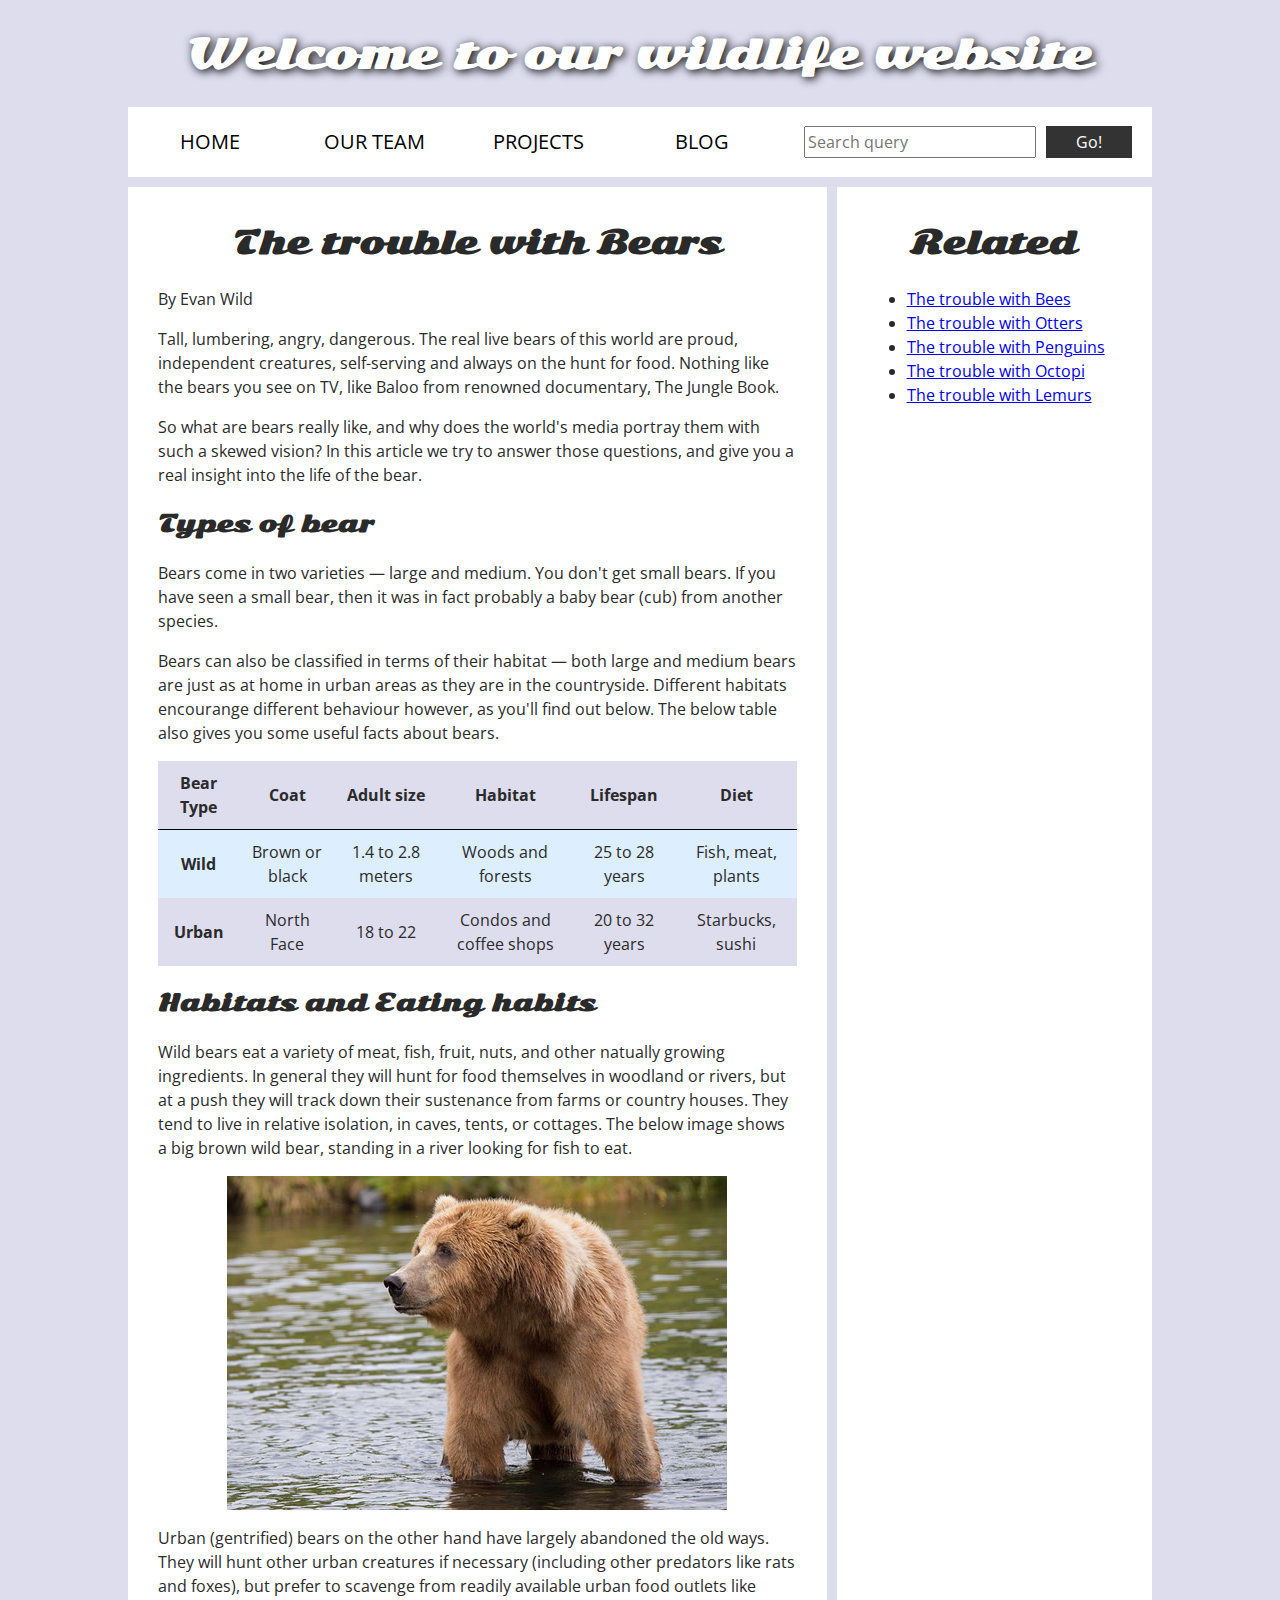
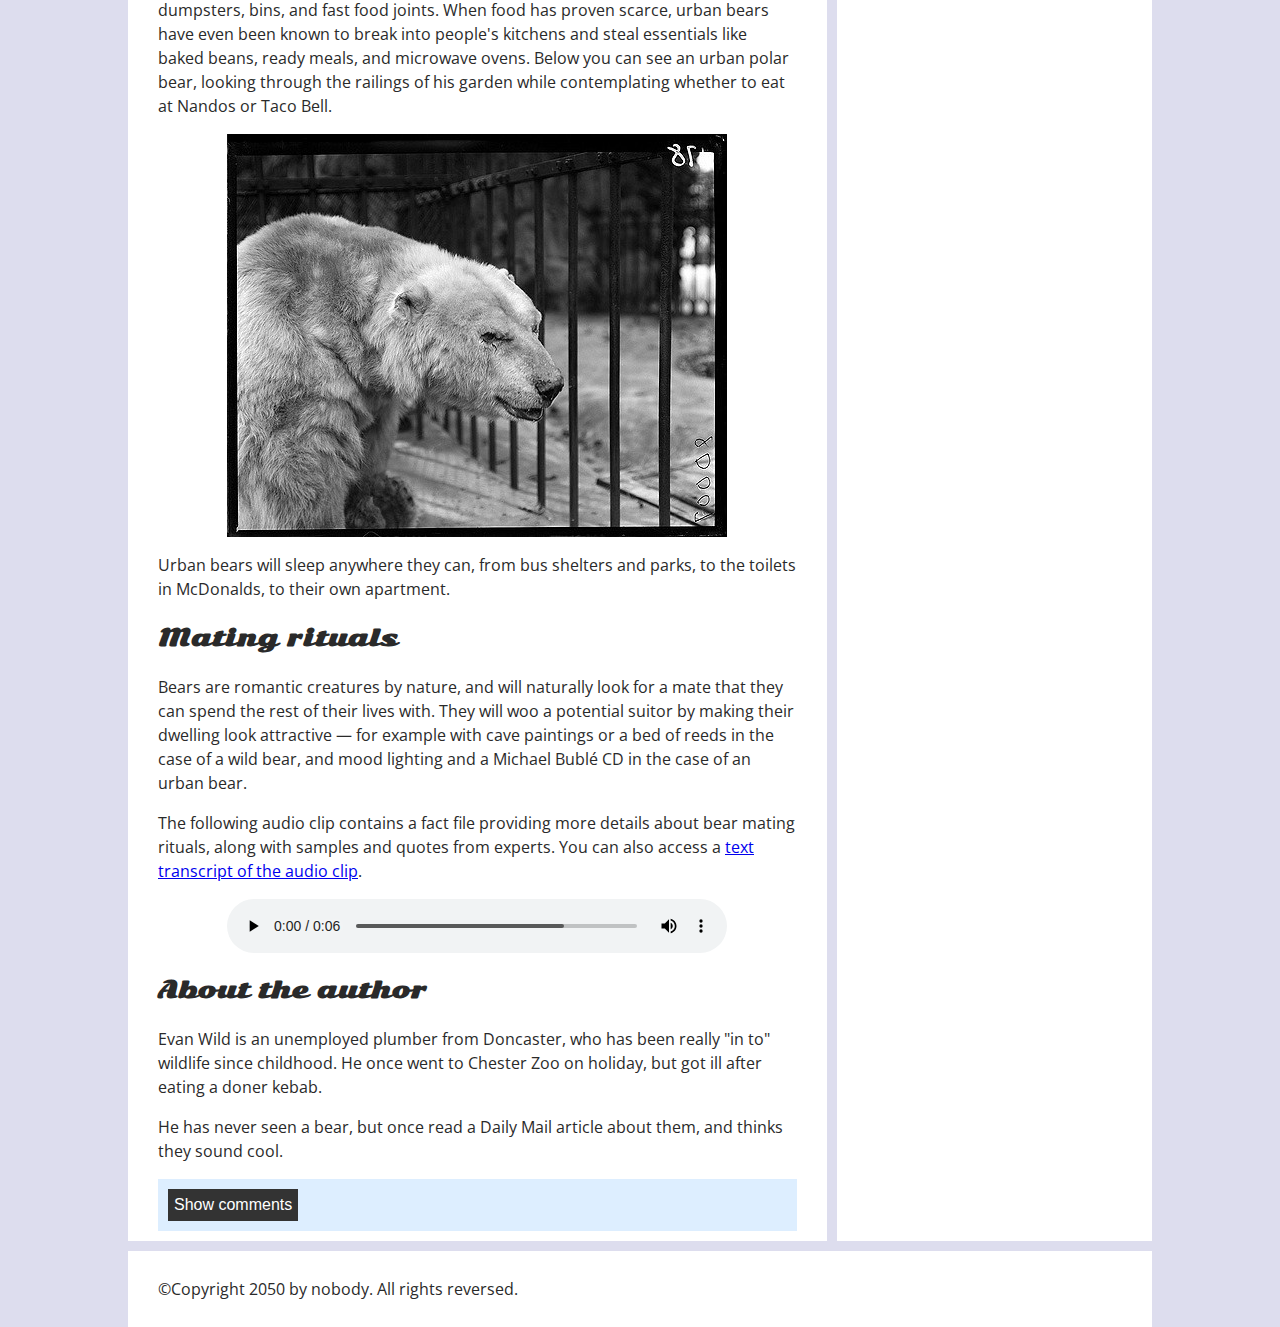
<file: Accessibility/index.html>
<!DOCTYPE html>
<html lang="en-US">
  <head>
    <meta charset="utf-8">

    <title>Accessibility assessment</title>
    <link href="https://fonts.googleapis.com/css?family=Open+Sans+Condensed:300|Sonsie+One" rel="stylesheet" type="text/css">
    <link rel="stylesheet" href="style.css">

    <!-- the below three lines are a fix to get HTML5 semantic elements working in old versions of Internet Explorer-->
    <!--[if lt IE 9]>
      <script src="https://cdnjs.cloudflare.com/ajax/libs/html5shiv/3.7.3/html5shiv.js"></script>
    <![endif]-->
  </head>

  <body>
    <header>
      <h1>Welcome to our wildlife website</h1>
    </header>

    <nav>
      <ul>
        <li><a href="#">Home</a></li>
        <li><a href="#">Our team</a></li>
        <li><a href="#">Projects</a></li>
        <li><a href="#">Blog</a></li>
      </ul>

      <form class="search">
        <input type="search" name="q" placeholder="Search query" aria-label="Search through site content">
        <input type="submit" value="Go!">
      </form>
    </nav>

    <main>
      <article>
        <h2>The trouble with Bears</h2>

        <p>By Evan Wild</p>

        <p>Tall, lumbering, angry, dangerous. The real live bears of this world are proud, independent creatures, self-serving and always on the hunt for food. Nothing like the bears you see on TV, like Baloo from renowned documentary, The Jungle Book.</p>

        <p>So what are bears really like, and why does the world's media portray them with such a skewed vision? In this article we try to answer those questions, and give you a real insight into the life of the bear.</p>

        <h3>Types of bear</h3>

        <p>Bears come in two varieties — large and medium. You don't get small bears. If you have seen a small bear, then it was in fact probably a baby bear (cub) from another species.</p>

        <p>Bears can also be classified in terms of their habitat — both large and medium bears are just as at home in urban areas as they are in the countryside. Different habitats encourange different behaviour however, as you'll find out below. The below table also gives you some useful facts about bears.</p>

        <table summary="Useful statistics about wild and urban bears">
          <thead>
            <tr>
              <th scope="col">Bear Type</th>
              <th scope="col">Coat</th>
              <th scope="col">Adult size</th>
              <th scope="col">Habitat</th>
              <th scope="col">Lifespan</th>
              <th scope="col">Diet</th>
            </tr>
          </thead>
          <tbody>
            <tr>
              <th scope="row">Wild</th>
              <td>Brown or black</td>
              <td>1.4 to 2.8 meters</td>
              <td>Woods and forests</td>
              <td>25 to 28 years</td>
              <td>Fish, meat, plants</td>
            </tr>
            <tr>
              <th scope="row">Urban</th>
              <td>North Face</td>
              <td>18 to 22</td>
              <td>Condos and coffee shops</td>
              <td>20 to 32 years</td>
              <td>Starbucks, sushi</td>
            </tr>
          </tbody>
        </table>

        <h3>Habitats and Eating habits</h3>

        <p>Wild bears eat a variety of meat, fish, fruit, nuts, and other natually growing ingredients. In general they will hunt for food themselves in woodland or rivers, but at a push they will track down their sustenance from farms or country houses. They tend to live in relative isolation, in caves, tents, or cottages. The below image shows <span id="wild-label">a big brown wild bear, standing in a river looking for fish to eat</span>.</p>

        <img src="media/wild-bear.jpg" aria-labelledby="wild-label">

        <p>Urban (gentrified) bears on the other hand have largely abandoned the old ways. They will hunt other urban creatures if necessary (including other predators like rats and foxes), but prefer to scavenge from readily available urban food outlets like dumpsters, bins, and fast food joints. When food has proven scarce, urban bears have even been known to break into people's kitchens and steal essentials like baked beans, ready meals, and microwave ovens. Below you can see <span id="urban-label">an urban polar bear, looking through the railings of his garden while contemplating whether to eat at Nandos or Taco Bell</span>.</p>

        <img src="media/urban-bear.jpg" aria-labelledby="urban-label">

        <p>Urban bears will sleep anywhere they can, from bus shelters and parks, to the toilets in McDonalds, to their own apartment.</p>

        <h3>Mating rituals</h3>

        <p>Bears are romantic creatures by nature, and will naturally look for a mate that they can spend the rest of their lives with. They will woo a potential suitor by making their dwelling look attractive — for example with cave paintings or a bed of reeds in the case of a wild bear, and mood lighting and a Michael Bublé CD in the case of an urban bear.</p>

        <p>The following audio clip contains a fact file providing more details about bear mating rituals, along with samples and quotes from experts. You can also access a <a href="transcript.html">text transcript of the audio clip</a>.</p>

        <audio controls>
          <source src="media/bear.mp3" type="audio/mp3">
          <source src="media/bear.ogg" type="audio/ogg">
          <p>It looks like your browser doesn't support HTML5 audio players. Here is a <a href="bear.mp3">direct link to the audio file</a> instead.</p>
        </audio>

        <aside>

          <h3>About the author</h3>

          <p>Evan Wild is an unemployed plumber from Doncaster, who has been really "in to" wildlife since childhood. He once went to Chester Zoo on holiday, but got ill after eating a doner kebab.

          <p>He has never seen a bear, but once read a Daily Mail article about them, and thinks they sound cool.</p>

        </aside>
        <section class="comments">
          <button class="show-hide">Show comments</button>

          <div class="comment-wrapper">

            <h2>Add comment</h2>

            <form class="comment-form">
              <div class="flex-pair">
                <label for="name">Your name:</label>
                <input type="text" name="name" id="name" placeholder="Enter your name">
              </div>
              <div class="flex-pair">
                <label for="comment">Your comment:</label>
                <input type="text" name="comment" id="comment" placeholder="Enter your comment">
              </div>
              <div>
                <input type="submit" value="Submit comment">
              </div>
            </form>

            <h2>Comments</h2>

            <ul class="comment-container">

              <li>

                <p>Bob Fossil</p>

                <p>Oh I am so glad you taught me all about the big brown angry guys in the woods. With their sniffing little noses and their bad attitudes, they can sure be a menace — I was thinking of putting them all in a truck and driving them outta here. I run a zoo, you know.</p>

              </li>

            </ul>

          </div>
        </section>
      </article>

      <div class="secondary">
        <h2>Related</h2>

        <ul>
          <li><a href="#">The trouble with Bees</a></li>
          <li><a href="#">The trouble with Otters</a></li>
          <li><a href="#">The trouble with Penguins</a></li>
          <li><a href="#">The trouble with Octopi</a></li>
          <li><a href="#">The trouble with Lemurs</a></li>
        </ul>
      </div>
    </main>

    <footer>
      <p>©Copyright 2050 by nobody. All rights reversed.</p>
    </footer>

    <script src="main.js"></script>

  </body>
</html>
</file>
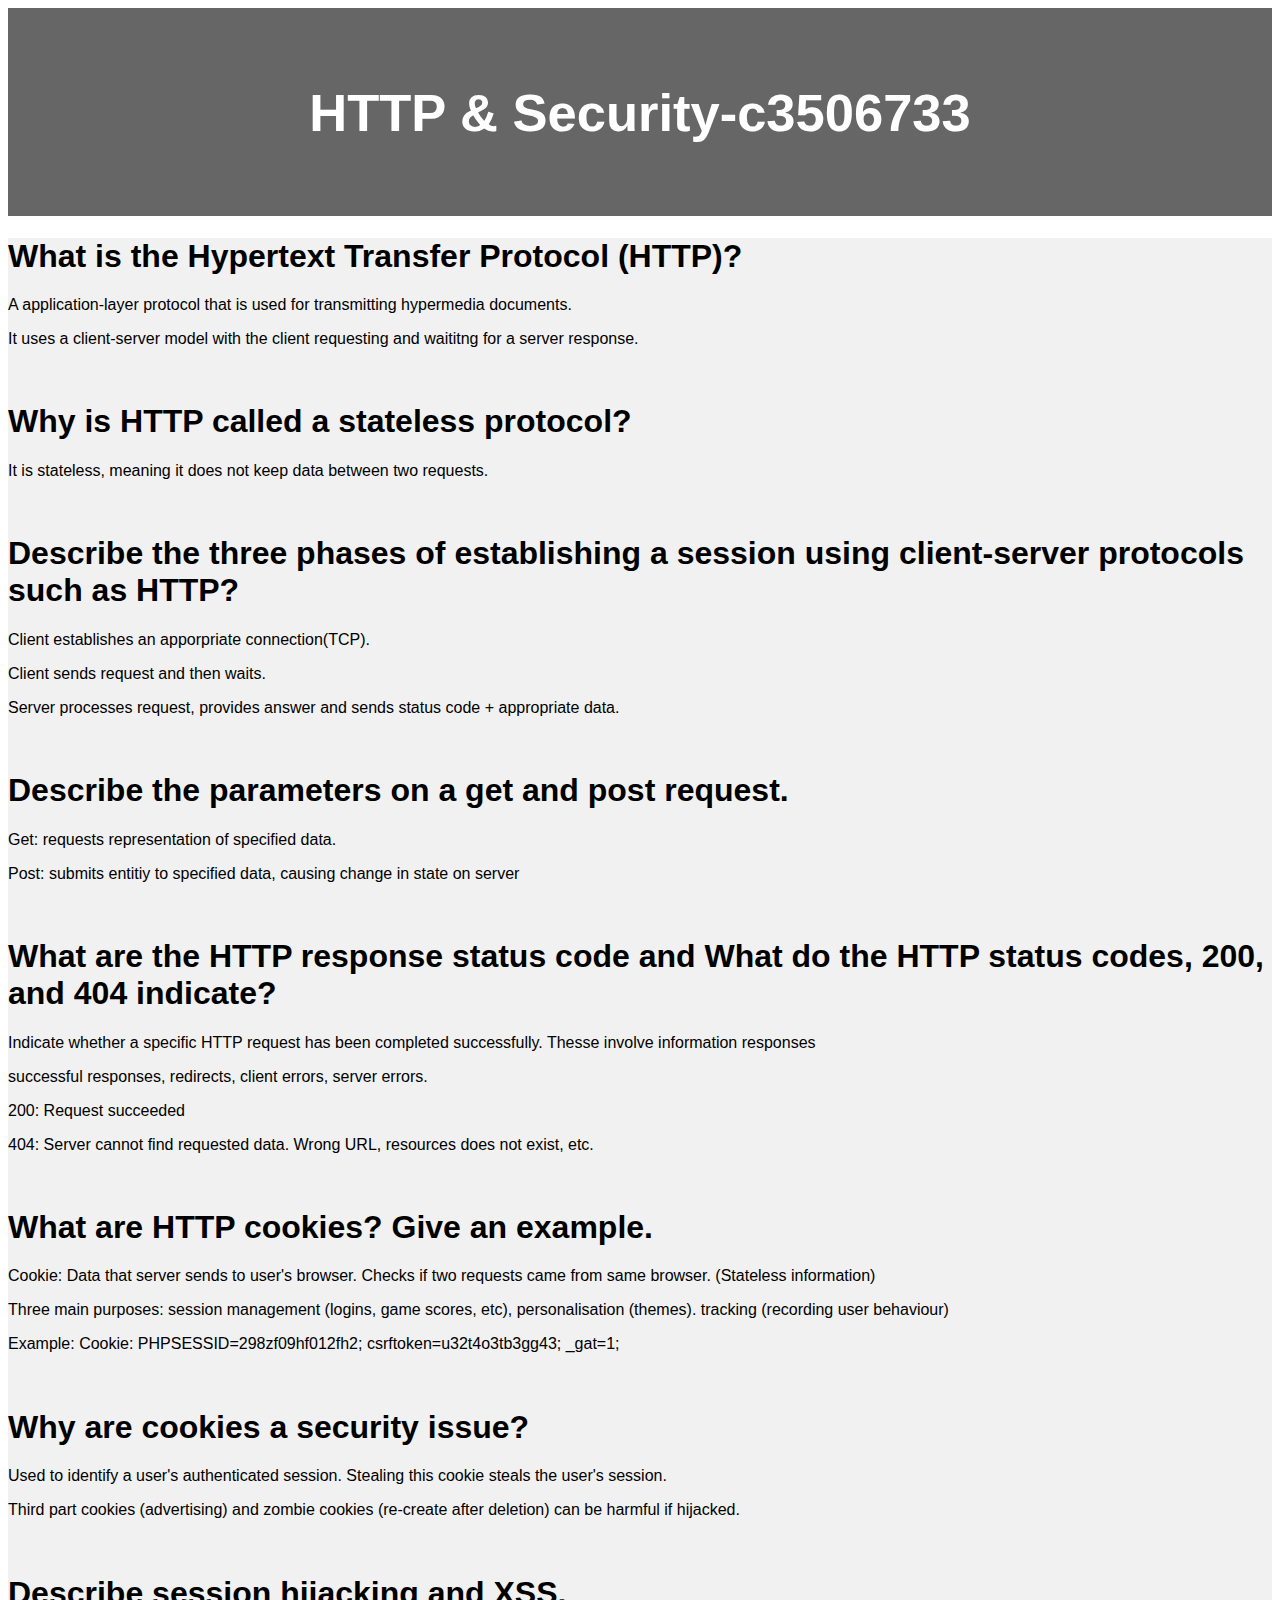
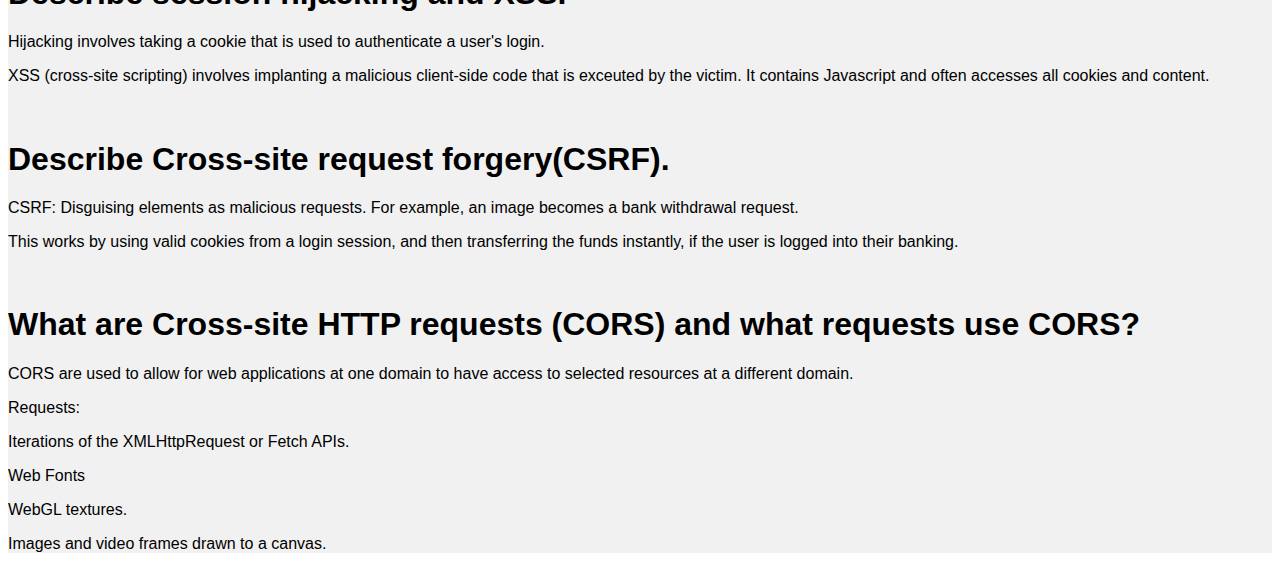
<file: HTTP And Security/index.html>
<!DOCTYPE html>
<html lang="en">

<head>
  <title>CSS Template</title>
  <meta charset="utf-8">
  <meta name="viewport" content="width=device-width, initial-scale=1">
  <style>
    * {
      box-sizing: border-box;
    }

    body {
      font-family: Arial, Helvetica, sans-serif;
    }


    header {
      background-color: #666;
      padding: 30px;
      text-align: center;
      font-size: 35px;
      color: white;
    }

    article {
      width: 100%;
      padding: auto;
      background-color: #f1f1f1;
      height: auto;
    
    }

    
    @media (max-width: 600px) {

      nav,
      article {
        width: 100%;
        height: auto;
      }
    }
  </style>
</head>

<body>

  <header>
    <h2>HTTP & Security-c3506733</h2>
  </header>

  <section>
    <article>
      <h1>What is the Hypertext Transfer Protocol (HTTP)?</h1>
      <p>A application-layer protocol that is used for transmitting hypermedia documents.</p>
      <p>It uses a client-server model with the client requesting and waititng for a server response.</p><br>
      <h1>Why is HTTP called a stateless protocol?</h1>
      <p>It is stateless, meaning it does not keep data between two requests.</p><br>
      <h1>Describe the three phases of establishing a session using client-server protocols such as HTTP?</h1>
      <p>Client establishes an apporpriate connection(TCP).</p>
      <p>Client sends request and then waits.</p>
      <p>Server processes request, provides answer and sends status code + appropriate data.</p><br>
      <h1>Describe the parameters on a get and post request.</h1>
      <p>Get: requests representation of specified data.</p>
      <p>Post: submits entitiy to specified data, causing change in state on server</p><br>
      <h1>What are the HTTP response status code and What do the HTTP status codes, 200, and 404 indicate?</h1>
      <p>Indicate whether a specific HTTP request has been completed successfully. Thesse involve information responses</p>
      <p>successful responses, redirects, client errors, server errors.</p>
      <p>200: Request succeeded</p>
      <p>404: Server cannot find requested data. Wrong URL, resources does not exist, etc.</p><br>
      <h1>What are HTTP cookies? Give an example.</h1>
      <p>Cookie: Data that server sends to user's browser. Checks if two requests came from same browser. (Stateless information)</p>
      <p>Three main purposes: session management (logins, game scores, etc), personalisation (themes). tracking (recording user behaviour)</p>
      <p>Example: Cookie: PHPSESSID=298zf09hf012fh2; csrftoken=u32t4o3tb3gg43; _gat=1;</p><br>
      <h1>Why are cookies a security issue?</h1>
      <p>Used to identify a user's authenticated session. Stealing this cookie steals the user's session.</p>
      <p>Third part cookies (advertising) and zombie cookies (re-create after deletion) can be harmful if hijacked.</p><br>
      <h1>Describe session hijacking and XSS.</h1>
      <p>Hijacking involves taking a cookie that is used to authenticate a user's login.</p>
      <p>XSS (cross-site scripting) involves implanting a malicious client-side code that is exceuted by the victim. It contains Javascript and often accesses all cookies and content.</p><br>
      <h1>Describe Cross-site request forgery(CSRF).</h1>
      <p>CSRF: Disguising elements as malicious requests. For example, an image becomes a bank withdrawal request.</p>
      <p>This works by using valid cookies from a login session, and then transferring the funds instantly, if the user is logged into their banking.</p><br>
      <h1>What are Cross-site HTTP requests (CORS) and what requests use CORS?</h1>
      <p>CORS are used to allow for web applications at one domain to have access to selected resources at a different domain.</p>
      <p>Requests:</p>
      <p>Iterations of the XMLHttpRequest or Fetch APIs.</p>
      <p>Web Fonts</p>
      <p>WebGL textures.</p>
      <p>Images and video frames drawn to a canvas.</p>
    </article>
  </section>


</body>

</html>
</file>
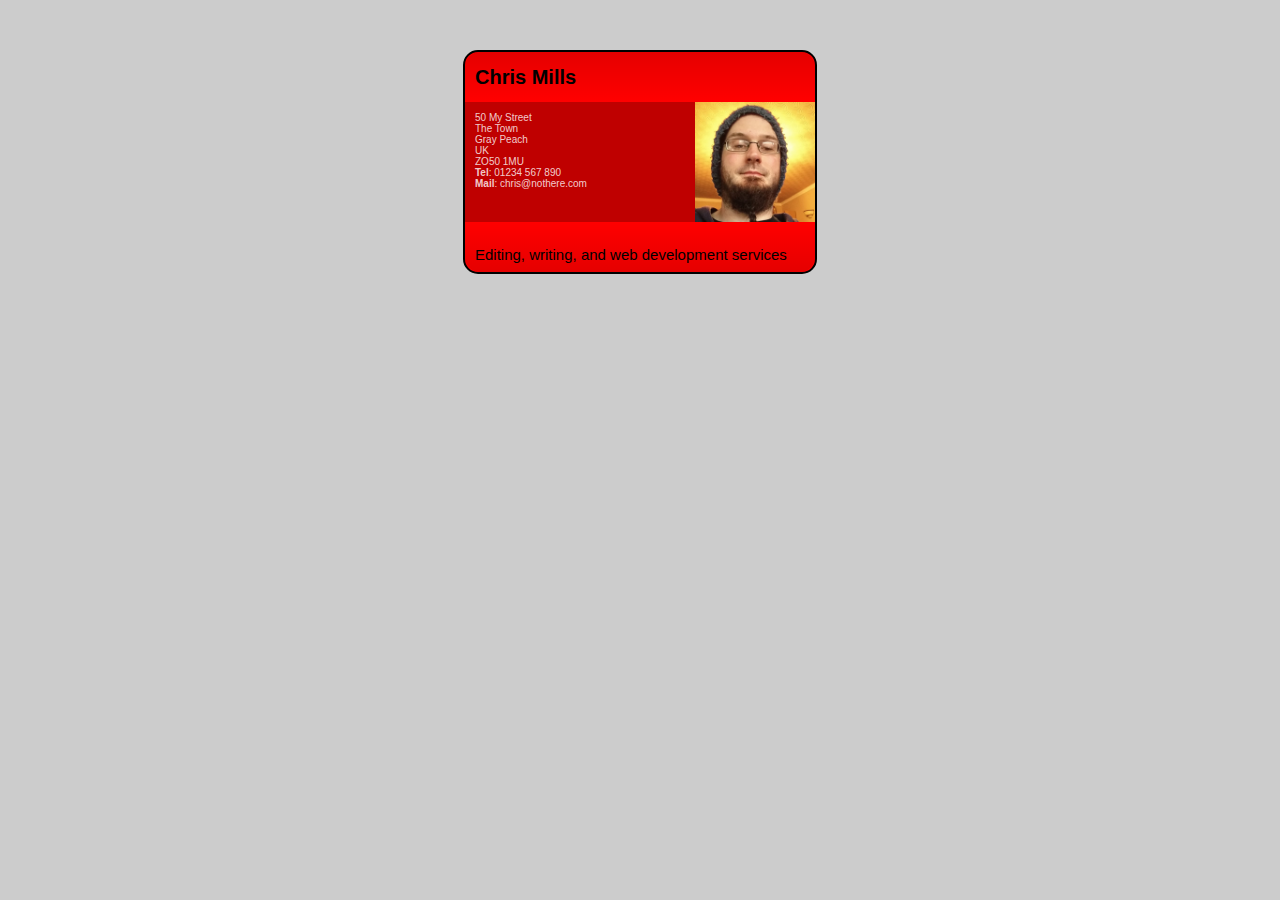
<file: CSS/Business Card/index.html>
<!DOCTYPE html>
<link rel="stylesheet" href="style.css">
<html>
  <head>
    <meta charset="utf-8">
    <title>Fundamental CSS comprehension</title>
    </head>
  <body>

  <section class="card">
    <header>
      <h2>Chris Mills</h2>
    </header>
    <article>
      <img src="chris.jpg" alt="A picture of Chris - a man with glasses, a beard, and a silly wooly hat">
      <p>50 My Street</br>
         The Town<br>
         Gray Peach<br>
         UK<br>
         ZO50 1MU<br>
        <strong>Tel</strong>: 01234 567 890<br>
        <strong>Mail</strong>: chris@nothere.com</p>
    </article>
    <footer>
      <p>Editing, writing, and web development services</p>
    </footer>
  </section>

  </body>
</html>
</file>
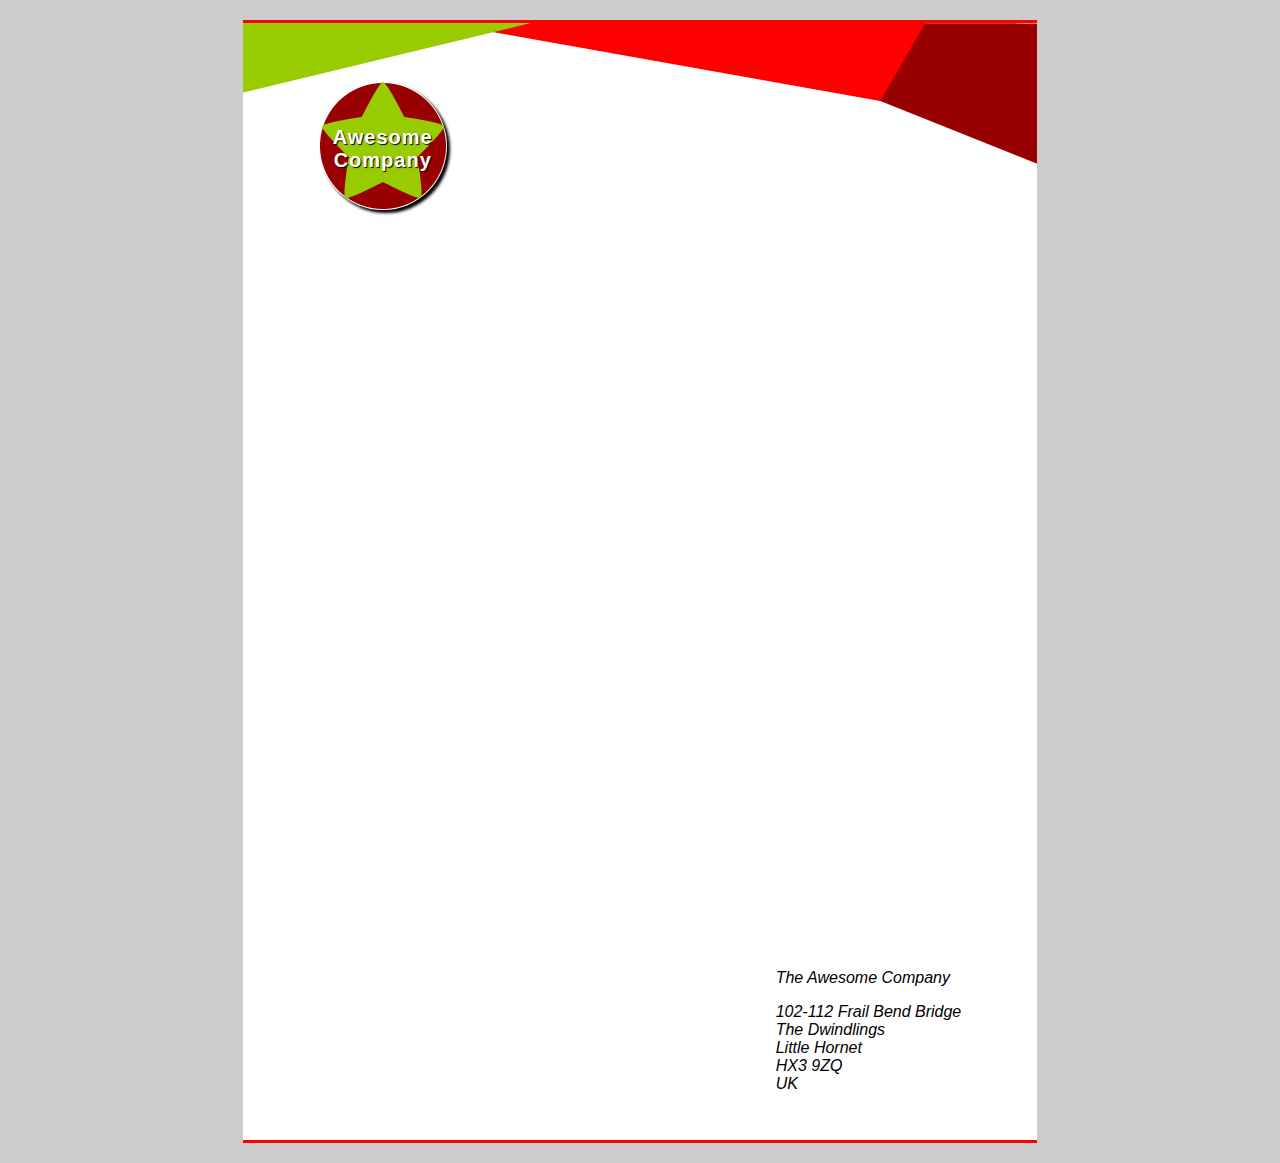
<file: CSS/Fancy Letterhead/index.html>
<!DOCTYPE html>
<html>
  <head>
    <link href="style.css" rel="stylesheet">
    <meta charset="utf-8">
    <title>Fancy letterheaded paper</title>
    
  </head>
  <body>

    <article>
      <h1>Awesome<br>Company</h1>

      <address>
        <p>The Awesome Company</p>
        <p>102-112 Frail Bend Bridge<br>
        The Dwindlings<br>
        Little Hornet<br>
        HX3 9ZQ<br>
        UK</p>
      </address>
    </article>
  </body>
</html>
</file>
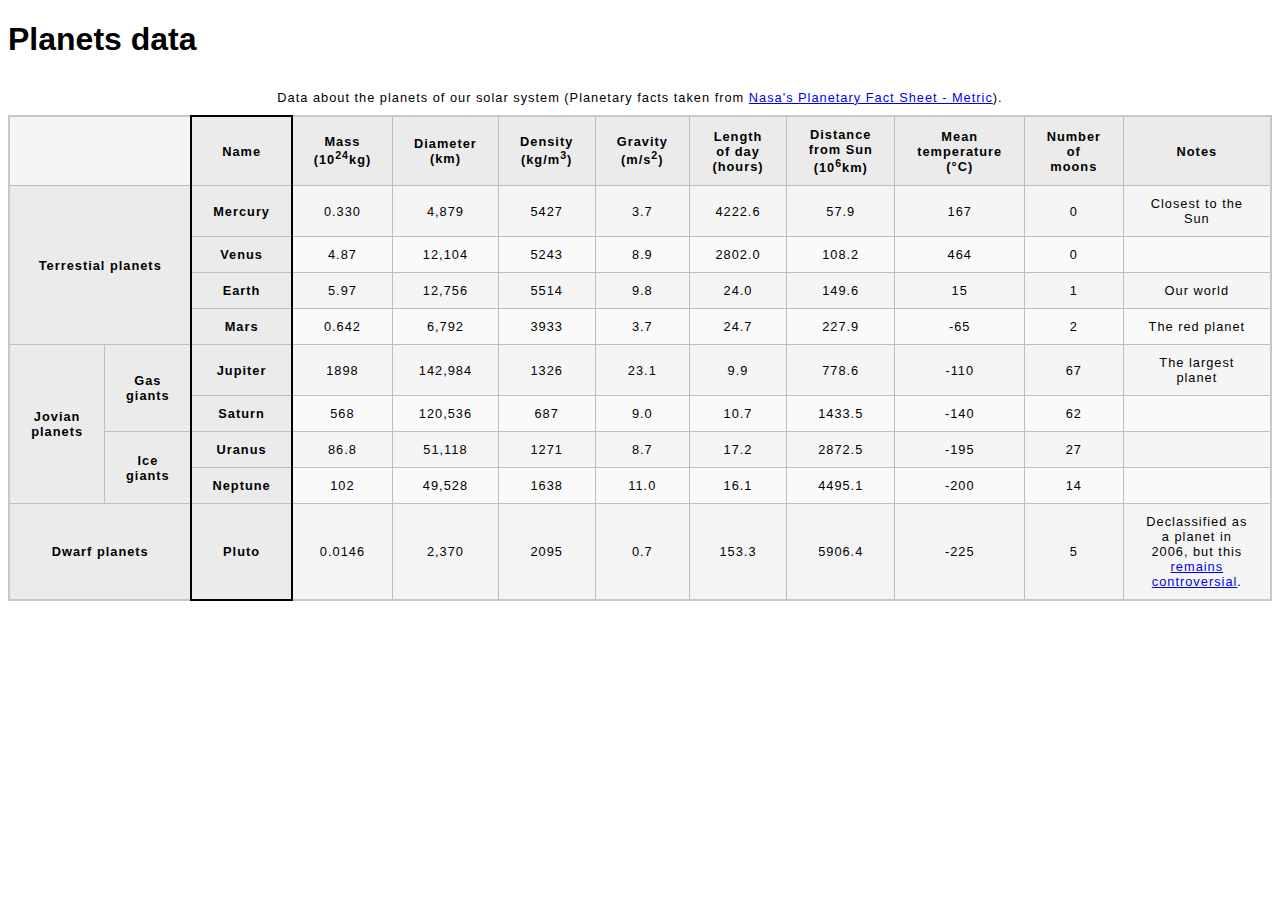
<file: HTML/HTML Tables/index.html>
<!DOCTYPE html>
<html>
  <head>
    <meta charset="utf-8">
    <title>Planets data</title>
    <link href="minimal-table.css" rel="stylesheet" type="text/css">
  </head>
  <body>
    <h1>Planets data</h1>

    <table>
      <caption>Data about the planets of our solar system (Planetary facts taken from <a href="http://nssdc.gsfc.nasa.gov/planetary/factsheet/">Nasa's Planetary Fact Sheet - Metric</a>).</caption>
      <colgroup>
        <col span="2">
        <col style="border: 2px solid black">
      </colgroup>
      <thead>
        <tr>
          <td colspan="2"></td>
          <th scope="col">Name</th>
          <th scope="col">Mass (10<sup>24</sup>kg)</th>
          <th scope="col">Diameter (km)</th>
          <th scope="col">Density (kg/m<sup>3</sup>)</th>
          <th scope="col">Gravity (m/s<sup>2</sup>)</th>
          <th scope="col">Length of day (hours)</th>
          <th scope="col">Distance from Sun (10<sup>6</sup>km)</th>
          <th scope="col">Mean temperature (°C)</th>
          <th scope="col">Number of moons</th>
          <th scope="col">Notes</th>
        </tr>
      </thead>
      <tbody>
        <tr>
          <th rowspan="4" colspan="2" scope="rowgroup">Terrestial planets</th>
          <th scope="row">Mercury</th>
          <td>0.330</td>
          <td>4,879</td>
          <td>5427</td>
          <td>3.7</td>
          <td>4222.6</td>
          <td>57.9</td>
          <td>167</td>
          <td>0</td>
          <td>Closest to the Sun</td>
        </tr>
        <tr>
          <th scope="row">Venus</th>
          <td>4.87</td>
          <td>12,104</td>
          <td>5243</td>
          <td>8.9</td>
          <td>2802.0</td>
          <td>108.2</td>
          <td>464</td>
          <td>0</td>
          <td></td>
        </tr>
        <tr>
          <th scope="row">Earth</th>
          <td>5.97</td>
          <td>12,756</td>
          <td>5514</td>
          <td>9.8</td>
          <td>24.0</td>
          <td>149.6</td>
          <td>15</td>
          <td>1</td>
          <td>Our world</td>
        </tr>
        <tr>
          <th scope="row">Mars</th>
          <td>0.642</td>
          <td>6,792</td>
          <td>3933</td>
          <td>3.7</td>
          <td>24.7</td>
          <td>227.9</td>
          <td>-65</td>
          <td>2</td>
          <td>The red planet</td>
        </tr>
        <tr>
          <th rowspan="4" scope="rowgroup">Jovian planets</th>
          <th rowspan="2" scope="rowgroup">Gas giants</th>
          <th scope="row">Jupiter</th>
          <td>1898</td>
          <td>142,984</td>
          <td>1326</td>
          <td>23.1</td>
          <td>9.9</td>
          <td>778.6</td>
          <td>-110</td>
          <td>67</td>
          <td>The largest planet</td>
        </tr>
        <tr>
          <th scope="row">Saturn</th>
          <td>568</td>
          <td>120,536</td>
          <td>687</td>
          <td>9.0</td>
          <td>10.7</td>
          <td>1433.5</td>
          <td>-140</td>
          <td>62</td>
          <td></td>
        </tr>
        <tr>
          <th rowspan="2" scope="rowgroup">Ice giants</th>
          <th scope="row">Uranus</th>
          <td>86.8</td>
          <td>51,118</td>
          <td>1271</td>
          <td>8.7</td>
          <td>17.2</td>
          <td>2872.5</td>
          <td>-195</td>
          <td>27</td>
          <td></td>
        </tr>
        <tr>
          <th scope="row">Neptune</th>
          <td>102</td>
          <td>49,528</td>
          <td>1638</td>
          <td>11.0</td>
          <td>16.1</td>
          <td>4495.1</td>
          <td>-200</td>
          <td>14</td>
          <td></td>
        </tr>
        <tr>
          <th colspan="2" scope="rowgroup">Dwarf planets</th>
          <th scope="row">Pluto</th>
          <td>0.0146</td>
          <td>2,370</td>
          <td>2095</td>
          <td>0.7</td>
          <td>153.3</td>
          <td>5906.4</td>
          <td>-225</td>
          <td>5</td>
          <td>Declassified as a planet in 2006, but this <a href="http://www.usatoday.com/story/tech/2014/10/02/pluto-planet-solar-system/16578959/">remains controversial</a>.</td>
        </tr>
  	</tbody>
  </body>
</html>
</file>
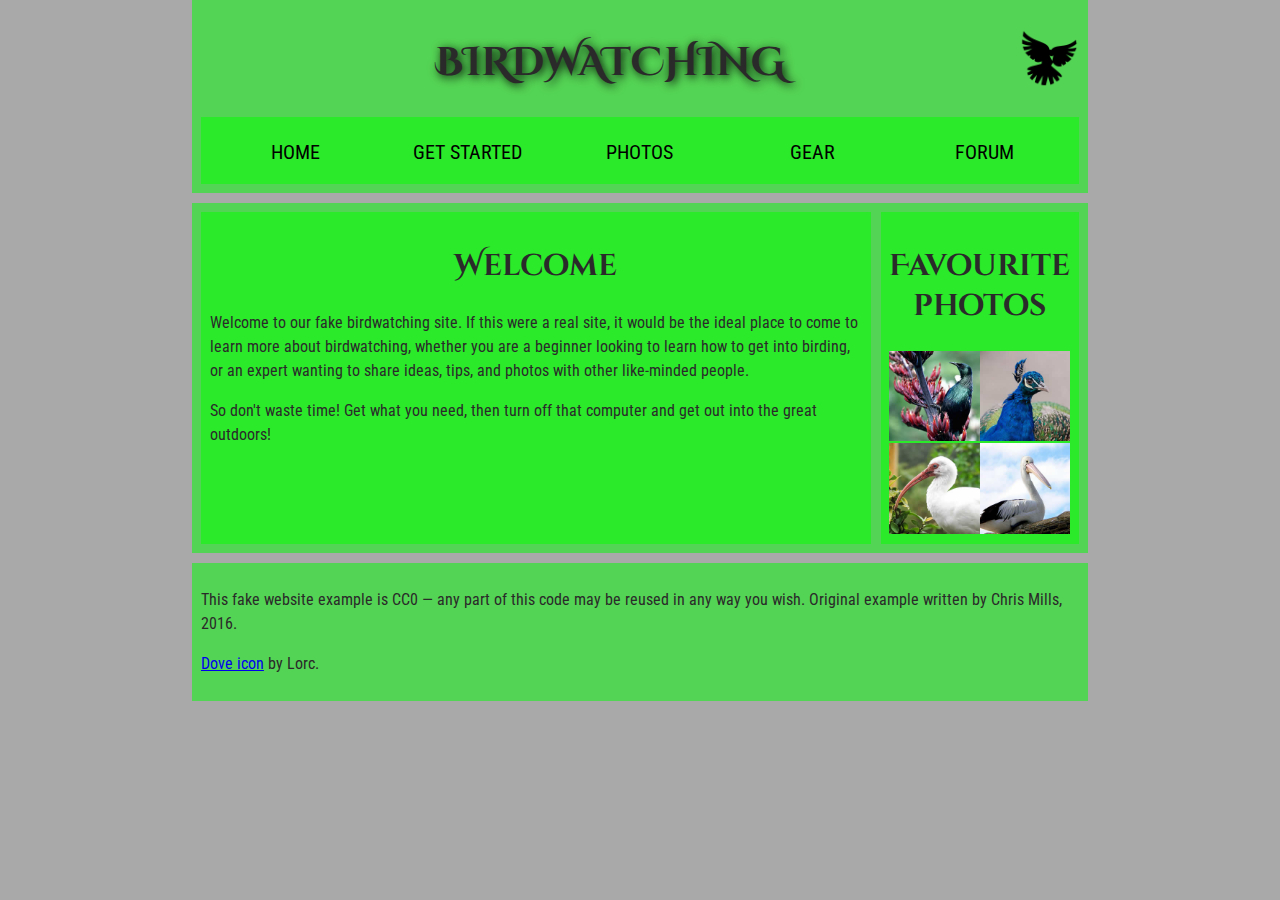
<file: HTML/Structuring a Page of Content/index.html>
<!DOCTYPE html>
<link href="style.css" rel="stylesheet">
<html>
  <head>
    <meta charset="utf-8">
    <title>Birdwatching</title>
    <link href="https://fonts.googleapis.com/css?family=Roboto+Condensed:300|Cinzel+Decorative:700" rel="stylesheet">

    <!--[if lt IE 9]>
      <script src="//html5shiv.googlecode.com/svn/trunk/html5.js"></script>
    <![endif]-->
  </head>

  <body>
    <header>
      <h1>Birdwatching</h1>
      <img src="dove.png" alt="a simple dove logo">


    <nav>
      <ul>
        <li><span>Home</span></li>
        <li><a href="#">Get started</a></li>
        <li><a href="#">Photos</a></li>
        <li><a href="#">Gear</a></li>
        <li><a href="#">Forum</a></li>
      </ul>
    </nav>

    </header>
    <main>
      <article>
      <h2>Welcome</h2>

      <p>Welcome to our fake birdwatching site. If this were a real site, it would be the ideal place to come to learn more about birdwatching, whether you are a beginner looking to learn how to get into birding, or an expert wanting to share ideas, tips, and photos with other like-minded people.</p>

      <p>So don't waste time! Get what you need, then turn off that computer and get out into the great outdoors!</p>

      </article>

      <aside>
      <h2>Favourite photos</h2>

      <a href="favorite-1.jpg"><img src="favorite-1_th.jpg" alt="Small black bird, black claws, long black slender beak, links to larger version of the image"></a>
      <a href="favorite-2.jpg"><img src="favorite-2_th.jpg" alt="Top half of a pretty bird with bright blue plumage on neck, light colored beak, blue headdress, links to larger version of the image"></a>
      <a href="favorite-3.jpg"><img src="favorite-3_th.jpg" alt="Top half of a large bird with white plumage, very long curved narrow light colored break, links to larger version of the image"></a>
      <a href="favorite-4.jpg"><img src="favorite-4_th.jpg" alt="Large bird, mostly white plumage with black plumage on back and rear, long straight white beak, links to larger version of the image"></a>

      </aside>
      </main>
      <footer>
      <p>This fake website example is CC0 — any part of this code may be reused in any way you wish. Original example written by Chris Mills, 2016.</p>

      <p><a href="http://game-icons.net/lorc/originals/dove.html">Dove icon</a> by Lorc.</p>
    </footer>
  </body>
</html>
</file>
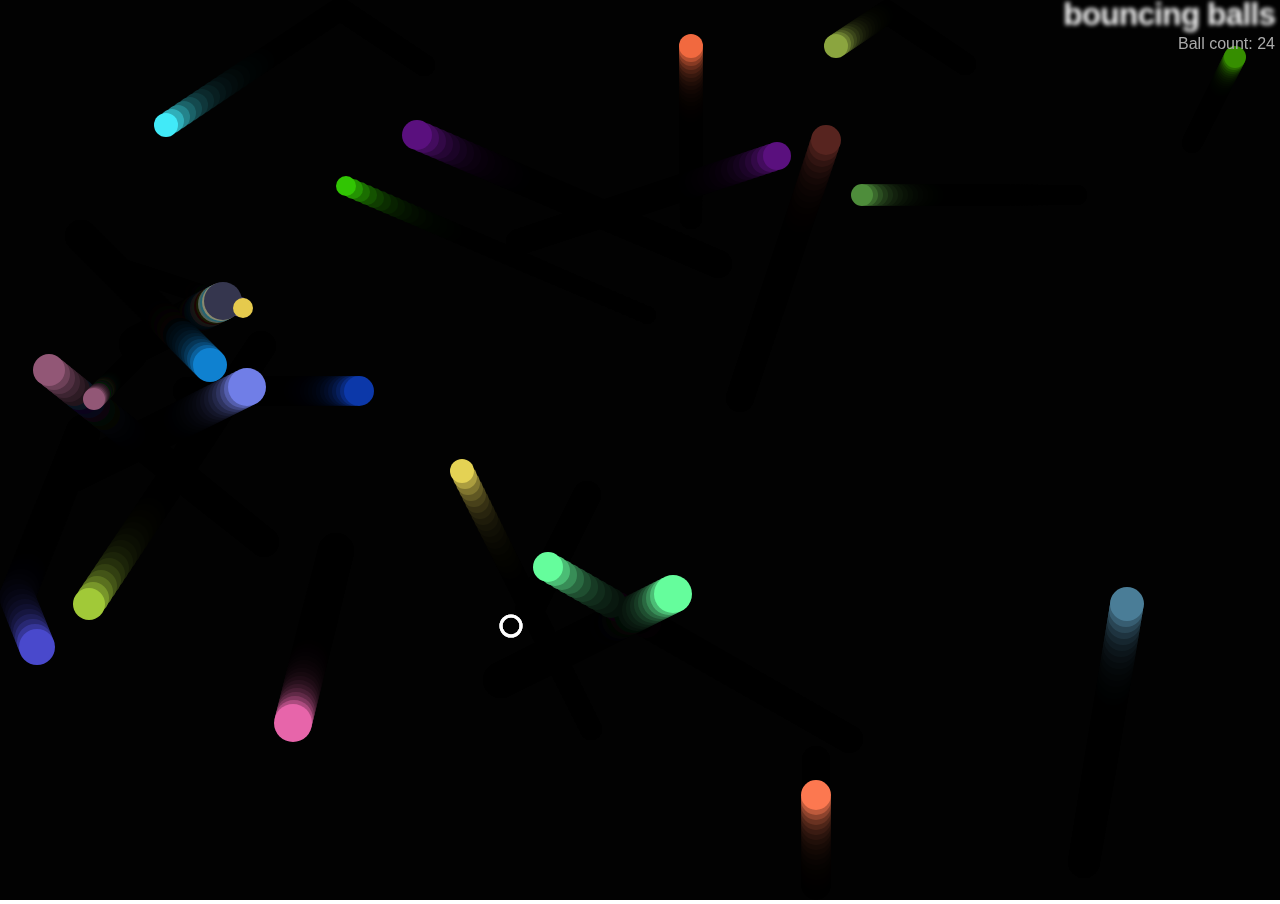
<file: Javascript/Bouncing Balls/index.html>
<!DOCTYPE html>
<html>

<head>
    <meta charset="utf-8">
    <title>Bouncing balls</title>
    <link rel="stylesheet" href="style.css" type="text/css">
</head>

<body>
    <h1>bouncing balls</h1>
    <p>Ball count: </p>
    <canvas></canvas>

    <script src="main.js"></script>
</body>

</html>
</file>
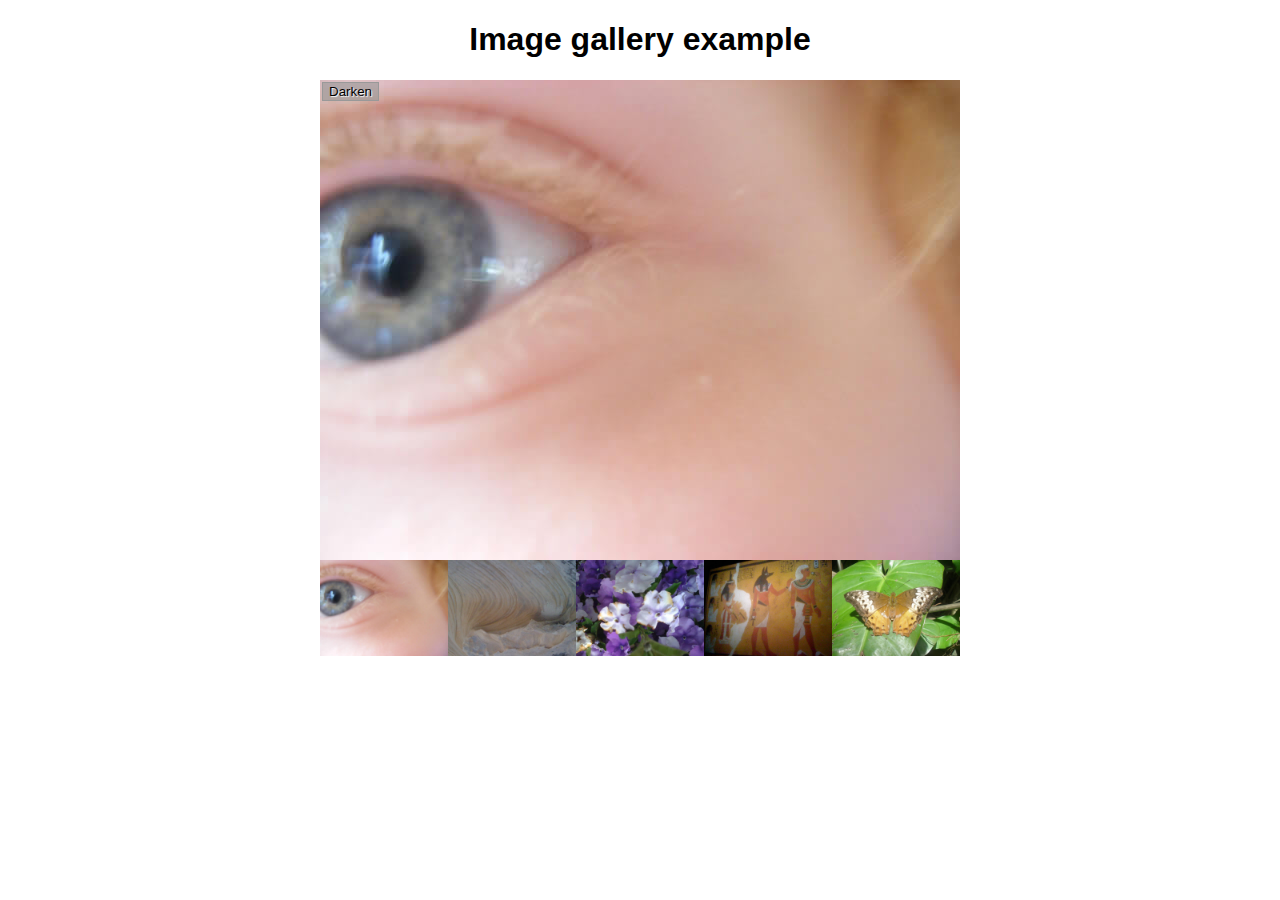
<file: Javascript/Image Gallery/index.html>
<!DOCTYPE html>
<html>

<head>
    <meta charset="utf-8">

    <title>Image gallery</title>

    <link rel="stylesheet" href="style.css">

</head>

<body>
    <h1>Image gallery example</h1>

    <div class="full-img">
        <img class="displayed-img" src="images/pic1.jpg">
        <div class="overlay"></div>
        <button class="dark">Darken</button>
    </div>

    <div class="thumb-bar">


    </div>
    <script src="main.js"></script>
</body>

</html>
</file>
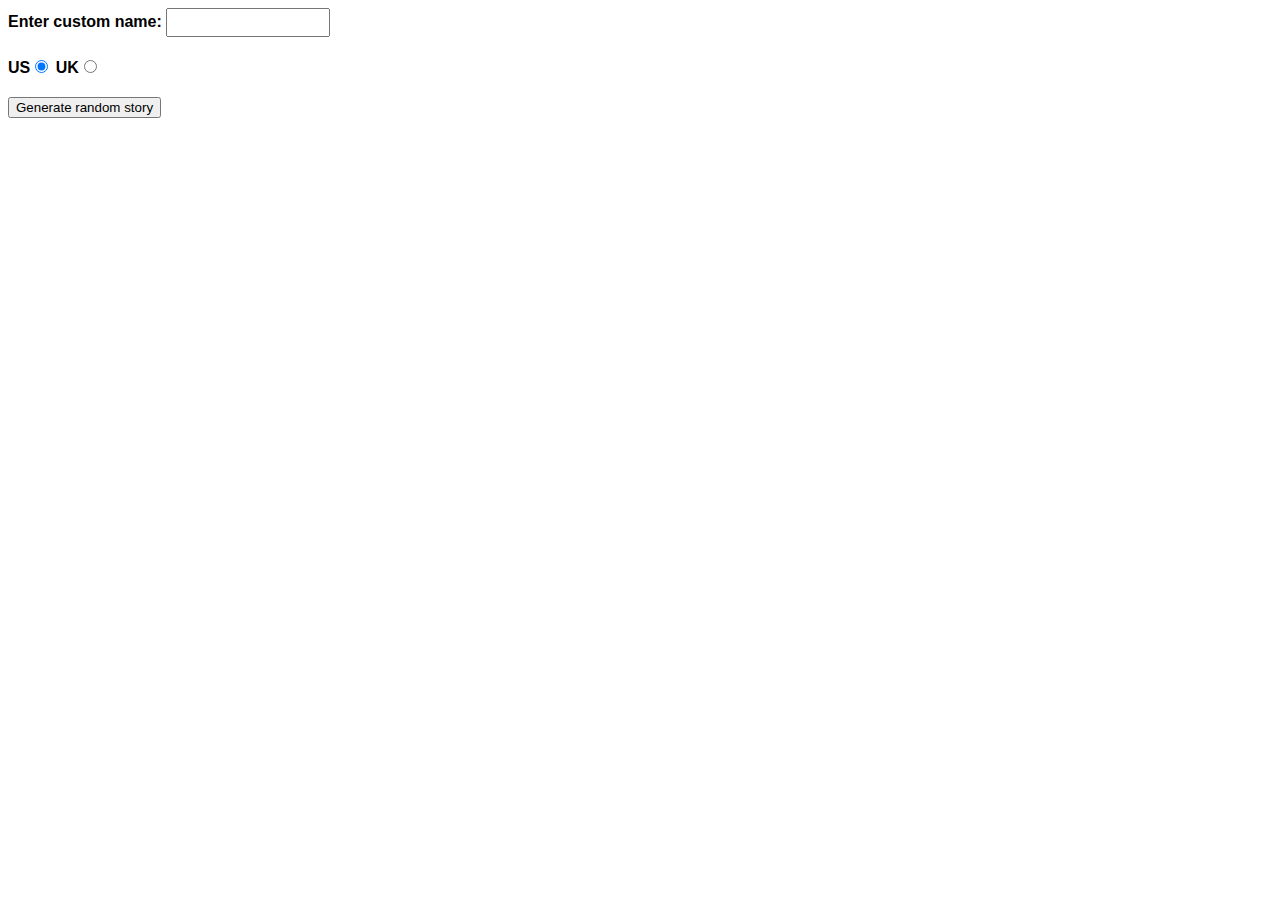
<file: Javascript/Silly Story Generator/index.html>
<!DOCTYPE html>
<html>
  <head>
    <meta charset="utf-8">
    <meta http-equiv="X-UA-Compatible" content="IE=edge,chrome=1">
    <meta name="viewport" content="width=device-width">

    <title>Silly story generator</title>

    <style>

    body {
      font-family: helvetica, sans-serif;
      width: 350px;
    }

    label {
      font-weight: bold;  
    }

    div {
      padding-bottom: 20px;
    }

    input[type="text"] {
      padding: 5px;
      width: 150px;
    }

    p {
      background: #FFC125;
      color: #5E2612;
      padding: 10px;
      visibility: hidden;
    }

    </style>
  </head>

  <body>
    <div>
      <label for="customname">Enter custom name:</label>
      <input id="customname" type="text" placeholder="">
    </div>
    <div>
      <label for="us">US</label><input id="us" type="radio" name="ukus" value="us" checked>
      <label for="uk">UK</label><input id="uk" type="radio" name="ukus" value="uk">
    </div>
    <div>
      <button class="randomize">Generate random story</button>
    </div>
    <!-- Thanks a lot to Willy Aguirre for his help with the code for this assessment -->
    <p class="story"></p>
    <script src="main.js"></script>
  </body>
</html>
</file>
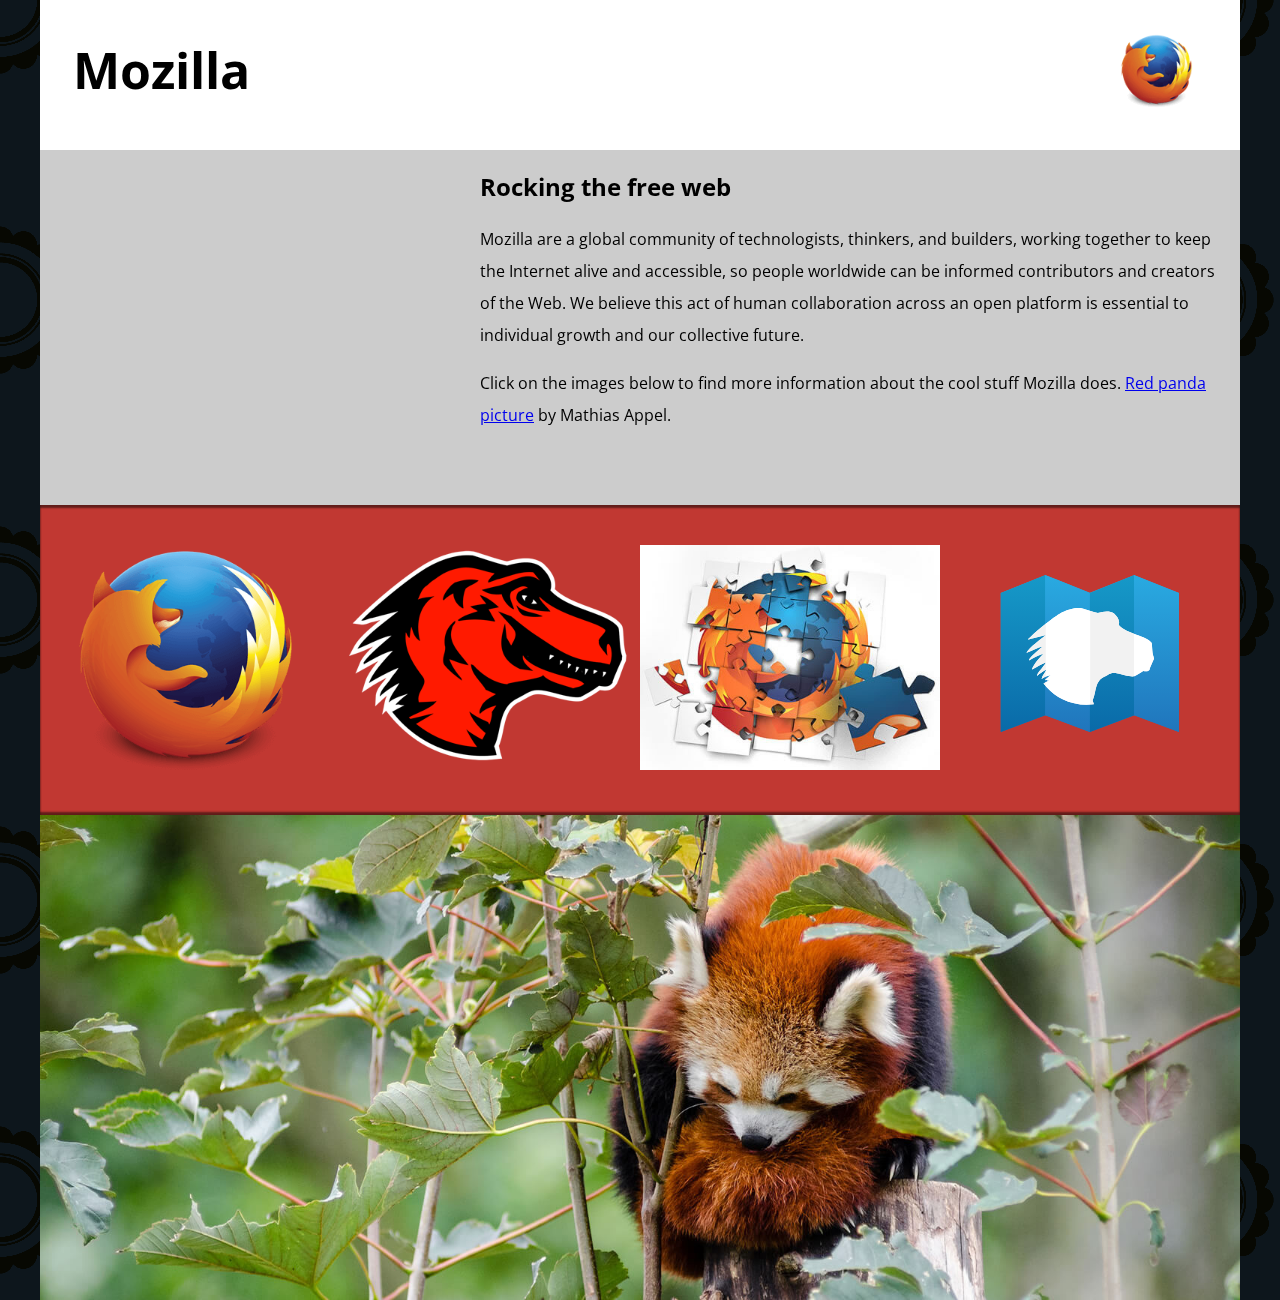
<file: HTML/Mozilla Splash Page/index/index.html>
<!DOCTYPE html>
<link href="style.css" rel="stylesheet"> 
<html>
  <head>
    <meta charset="utf-8">
    <meta name="viewport" content="width=device-width">
    <title>Mozilla splash page</title>
    <link href='https://fonts.googleapis.com/css?family=Open+Sans:400,700' rel='stylesheet' type='text/css'>
    </head>
  <body>
    <header>
      <img src="firefox-logo120.png" alt="index">
      <h1>Mozilla</h1>
      <!-- insert <img> element, link to the small
          version of the Firefox logo -->

    </header>

    <main>
      <article>
       <iframe width="400" height="315" src="https://www.youtube.com/embed/ojcNcvb1olg" frameborder="0" allow="accelerometer; autoplay; encrypted-media; gyroscope; picture-in-picture" allowfullscreen></iframe>

        <h2>Rocking the free web</h2>

        <p>Mozilla are a global community of technologists, thinkers, and builders, working together to keep the Internet alive and accessible, so people worldwide can be informed contributors and creators of the Web. We believe this act of human collaboration across an open platform is essential to individual growth and our collective future.</p>

        <p>Click on the images below to find more information about the cool stuff Mozilla does. <a href="https://www.flickr.com/photos/mathiasappel/21675551065/">Red panda picture</a> by Mathias Appel.</p>
      </article>

      <div class="further-info">
        <!-- insert images with srcsets and sizes -->
        <a href="https://www.mozilla.org/en-US/firefox/new/">
          <img src="firefox-logo400.png" alt="Dowload firefox"
          srcset="firefox-logo120.png 120w, firefox-logo400.png 400w"
          sizes="(max-width: 480px) 120px, 400px">
         </a>
        <a href="https://www.mozilla.org/">
          <img src="mozilla-dinosaur400.png" alt="Mozilla Homepage"
          srcset="mozilla-dinosaur120.png 120w, mozilla-dinosaur400.png 400w"
          sizes="(max-width: 480px) 120px, 400px">
        </a>
        <a href="https://addons.mozilla.org/">
          <img src="firefox-addons400.jpg" alt="Addons"
          srcset="firefox-addons120.jpg 120w,
          firefox-addons400.jpg 400w"
          sizes="(max-width: 480px) 120px, 400px">
        </a>
        <a href="https://developer.mozilla.org/en-US/">
          <img src="mdn.svg" alt="Developer Site"
          srcset="mdn.svg 400w">
        </a>
        <div class="clearfix"></div>
      </div>

      <div class="red-panda">
        <picture>
          <source media="(max-width: 600px)" srcset="red-panda-portrait-small.jpg">
            <img src="red-panda-landscape.jpg" alt="a red panda">
        </picture>
        <!-- insert picture element -->
      </div>

    </main>
  </body>
</html>
</file>
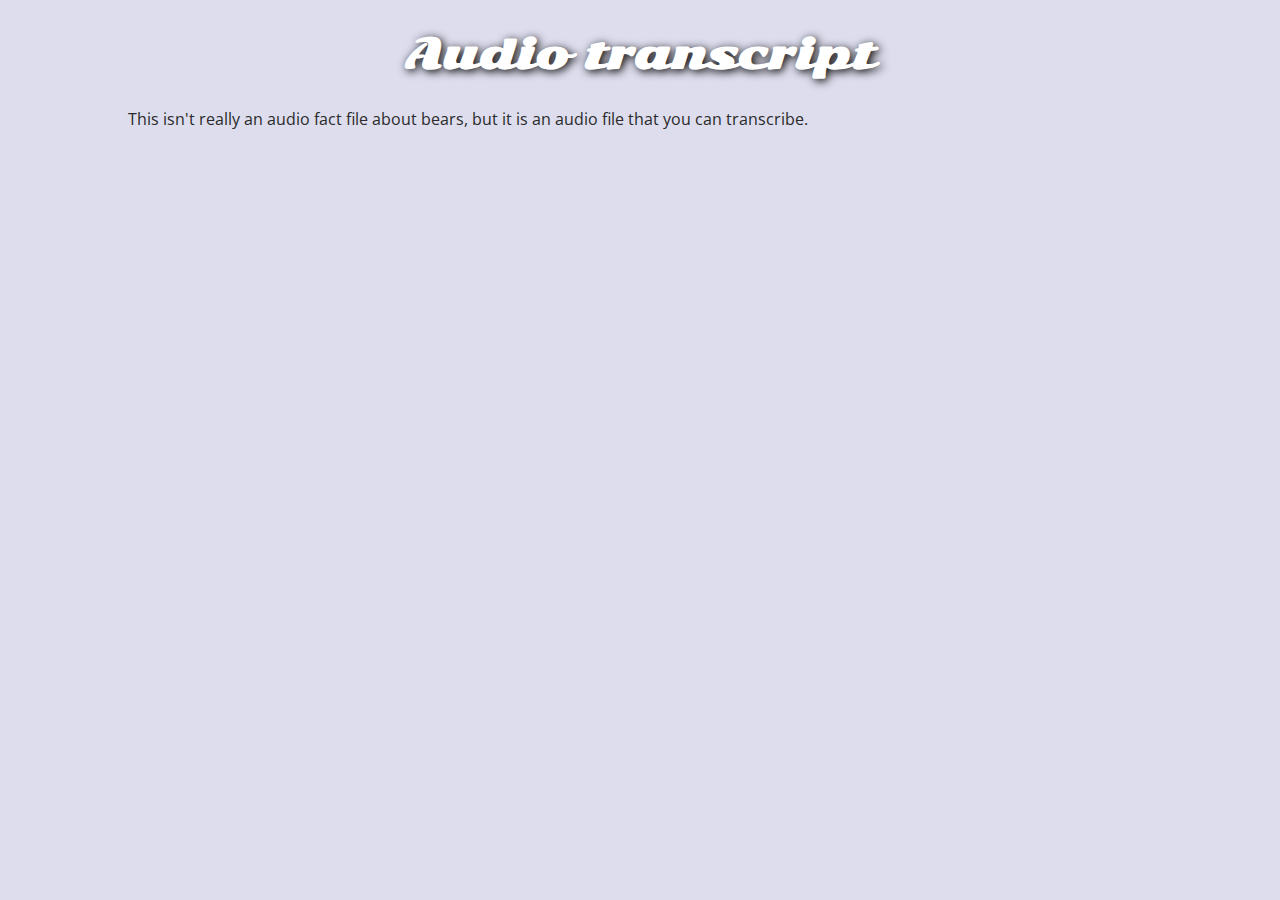
<file: Accessibility/transcript.html>
<!DOCTYPE html>
<html lang="en">
  <head>
    <meta charset="utf-8">

    <title>Transcript</title>
    <link href="https://fonts.googleapis.com/css?family=Open+Sans+Condensed:300|Sonsie+One" rel="stylesheet" type="text/css">
    <link rel="stylesheet" href="style.css">

    <!-- the below three lines are a fix to get HTML5 semantic elements working in old versions of Internet Explorer-->
    <!--[if lt IE 9]>
      <script src="https://cdnjs.cloudflare.com/ajax/libs/html5shiv/3.7.3/html5shiv.js"></script>
    <![endif]-->
  </head>

  <body>
      <h1>Audio transcript</h1>
      <p>This isn't really an audio fact file about bears, but it is an audio file that you can transcribe.</p>
  </body>
</html>
</file>
<file: Accessibility/style.css>
/* || General setup */

html, body {
  margin: 0;
  padding: 0;
}

html {
  font-size: 10px;
  background-color: #dde;
}

body {
  width: 80%;
  min-width: 1024px;
  margin: 0 auto;
}

/* || typography */

h1, h2, h3 {
  font-family: 'Sonsie One', cursive;
  color: #2a2a2a;
}

p, input, li, table, label {
  font-family: 'Open Sans Condensed', sans-serif;
  color: #2a2a2a;
}

h1 {
  font-size: 4rem;
  text-align: center;
  color: white;
  text-shadow: 2px 2px 10px black;
}

h2 {
  font-size: 3rem;
  text-align: center;
}

h3 {
  font-size: 2.2rem;
}

p, li, table {
  font-size: 1.6rem;
  line-height: 1.5;
}

/* || header layout */

nav, article, footer, .secondary {
  background-color: white;
}

article, footer, .secondary {
  padding: 10px 30px;
}

article {
  margin-right: 10px;
}

nav {
  height: 50px;
  background-color: ff80ff;
  display: flex;
  padding: 1% 0;
  margin-bottom: 10px;
}

nav ul {
  padding: 0;
  list-style-type: none;
  flex: 2;
  display: flex;
}

nav li {
  display: inline;
  text-align: center;
  flex: 1;
}

nav a {
  display: inline-block;
  font-size: 2rem;
  text-transform: uppercase;
  text-decoration: none;
  color: black;
}

nav .search {
  flex: 1;
  display: flex;
  align-items: center;
  height: 100%;
  padding: 0 2em;
}

.search input {
  font-size: 1.6rem;
  height: 32px;
}

.search input[type="search"] {
  flex: 3;
}

.search input[type="submit"] {
  flex: 1;
  margin-left: 1rem;
  background: #333;
  border: 0;
  color: white;
}

/* || main layout */

main {
  display: flex;
}

article {
  flex: 5;
}

.secondary {
  flex: 2;
}

footer {
  margin-top: 10px;
}

/* Table styling */

table {
  width: 100%;
  background-color: #dde;
  border-collapse: collapse;
}

th, td {
  padding: 10px;
}

td {
  text-align: center;
}

th[scope="col"] {
  border-bottom: 1px solid black;
}

tbody tr:nth-child(odd) {
  background-color: #def;
}

/* styling content images and audio */

img, audio {
  display: block;
  margin: 0 auto;
}

audio {
  width: 500px;
}

/* Comments styling */

.comments {
  background-color: #def;
  padding: 10px;
}

.show-hide {
  cursor: pointer;
}

.comments h2 {
  font-size: 2rem;
}

.comments h2:nth-of-type(2) {
  margin-bottom: 0;
}

.comment-form {
  margin-bottom: 3rem;
}

.comment-form .flex-pair {
  display: flex;
  padding: 0 3rem 1rem;
}

.comment-form label {
  align-self: center;
  flex: 2;
  text-align: right;
}

.comment-form input {
  margin-left: 1rem;
  flex: 6;
}

.comment-form input, .comment-form label, .show-hide {
  font-size: 1.6rem;
  height: 32px;
}

.comment-form input[type="submit"], .show-hide {
  background: #333;
  border: 0;
  color: white;
}

.comment-form input[type="submit"] {
  width: 30%;
  display: block;
  margin: 0 auto;
}

.comment-container {
  margin-top: 0;
}

.comment-container li {
  list-style-type: none;
  display: flex;
}

.comment-container li p:nth-child(1) {
  flex: 1;
  font-weight: bold;
}

.comment-container li p:nth-child(2) {
  flex: 5;
}
</file>
<file: CSS/Business Card/style.css>
/* General styles - put these straight into your stylesheet */

body {
  margin: 0;
}

html {
  font-family: 'Helvetica neue', Arial, 'sans serif';
  font-size: 10px;
  background-color: #ccc;
}

/* Selectors to be matched up with rulesets */


/* Rulesets to be matched up with selectors */

.card {
  width: 35em;
  height: 22em;
  margin: 5em auto;
  background-color: red;
  border: 0.2em solid black;
  border-radius: 1.5em;
}

.card header {
  background-image: linear-gradient(to bottom,rgba(0,0,0,0.1), rgba(0,0,0,0));
  border-radius: 1.5em 1.5em 0 0;
}

.card footer {
  background-image: linear-gradient(to bottom,rgba(0,0,0,0), rgba(0,0,0,0.1));
  border-radius: 0 0 1.5em 1.5em;
}

.card article img {
  max-height: 100%;
  float: right;

}

.card header, .card footer {
  height: 3em;
  padding: 1em;

}

.card h2, .card p{
  margin: 0;

}

.card article {
  height: 12em;
  background-color: rgb(0,0,0,0.25);

}

.card header h2 {
  font-size: 2em;
  line-height: 1.5;
  
}

.card article p {
  color: rgba(255,255,255,0.8);
  padding: 1em;

}

.card footer p {
  font-size: 1.5em;
  line-height: 45px;
}

/*Card container
/*Header and footer
/*Business card contents
</file>
<file: CSS/Fancy Letterhead/style.css>
* {
  box-sizing: border-box;
}

html {
  font-family: sans-serif;
}

body {
  margin: 0;
  background: #ccc;
}

article {
  width: 210mm;
  height: 297mm;
  margin: 20px auto;
  position: relative;
}

address {
  position: absolute;
  bottom: 8mm;
  right: 20mm;
}

h1 {
  position: absolute;
  top: 12mm;
  left: 20mm;
  width: 128px;
  height: 128px;
  font-size: 20px;
  letter-spacing: 1px;
  text-align: center;
  padding: 44px 0;
  color: white;
  text-shadow: 1px 1px 1px black;
}

/* Your CSS below here */

article {
  background: url(top-image.png) no-repeat left top;
  background: linear-gradient(to bottom, rgba(0, 0, 0, 0,2), rgba(0, 0, 0, 0,) 20%, rgba(0, 0, 0, 0,) 80%, rgba(0, 0, 0, 0.2)),
  url(top-image.png) no-repeat left top,
  url(bottom-image.png) no-repeat left bottom;
  background-color: white;
  border-top: 1mm solid red;
  border-bottom: 1mm solid red;
  
}

h1 {
  background-image: url(logo.png);
  border-radius: 64px;
  box-shadow: 3px 3px 3px black;
}
</file>
<file: HTML/HTML Tables/minimal-table.css>
html {
  font-family: sans-serif;
}

table {
  border-collapse: collapse;
  border: 2px solid rgb(200,200,200);
  letter-spacing: 1px;
  font-size: 0.8rem;
}

td, th {
  border: 1px solid rgb(190,190,190);
  padding: 10px 20px;
}

th {
  background-color: rgb(235,235,235);
}

td {
  text-align: center;
}

tr:nth-child(even) td {
  background-color: rgb(250,250,250);
}

tr:nth-child(odd) td {
  background-color: rgb(245,245,245);
}

caption {
  padding: 10px;
}
</file>
<file: HTML/Structuring a Page of Content/style.css>
/* || General setup */

html, body {
  margin: 0;
  padding: 0;
}

html {
  font-size: 10px;
  background-color: #a9a9a9;
}

body {
  width: 70%;
  min-width: 800px;
  margin: 0 auto;
}

/* || typography */

h1, h2, h3 {
  font-family: 'Cinzel Decorative', cursive;
  color: #2a2a2a;
}

p, input, li {
  font-family: 'Roboto Condensed', sans-serif;
  color: #2a2a2a;
}

h1 {
  font-size: 4rem;
  text-align: center;
  text-shadow: 2px 2px 10px black;
}

h2 {
  font-size: 3rem;
  text-align: center;
}

h3 {
  font-size: 2.2rem;
}

p, li {
  font-size: 1.6rem;
  line-height: 1.5;
}

/* || header layout */

header {
  margin-bottom: 10px;
  display: flex;
  flex-flow: row wrap;
}

body > * {
  background-color: red;
  padding: 1%;
}

main, header, nav, article, aside, footer, section {
  background-color: rgba(0,255,0,0.5);
  padding: 1%;
}

h1 {
  flex: 5;
  text-transform: uppercase;
}

header img {
  display: block;
  height: 60px;
  padding-top: 20.15px;
}

nav {
  height: 50px;
  flex: 100%;
  display: flex;
}

nav ul {
  padding: 0;
  list-style-type: none;
  flex: 2;
  display: flex;
}

nav li {
  display: inline;
  text-align: center;
  flex: 1;
}

nav a, nav span {
  display: inline-block;
  font-size: 2rem;
  height: 3rem;
  line-height: 1.7;
  text-transform: uppercase;
  text-decoration: none;
  color: black;

}

/* || main layout */

main {
  display: flex;
}

article, section {
  flex: 4;
}

aside {
  flex: 1;
  margin-left: 10px;
  padding: 1%;
}

aside a {
  display: block;
  float: left;
  width: 50%;
}

aside img {
  max-width: 100%;
}

footer {
  margin-top: 10px;
}
</file>
<file: Javascript/Bouncing Balls/style.css>
html, body {
    margin: 0;
  }
  
  html {
    font-family: 'Helvetica Neue', Helvetica, Arial, sans-serif;
    height: 100%;
  }
  
  body {
    overflow: hidden;
    height: inherit;
  }
  
  h1 {
    font-size: 2rem;
    letter-spacing: -1px;
    position: absolute;
    margin: 0;
    top: -4px;
    right: 5px;
  
    color: transparent;
    text-shadow: 0 0 4px white;
  }
  
  p {
    position: absolute;
    margin: 0;
    top: 35px;
    right: 5px;
    color: #aaa;
  }
</file>
<file: Javascript/Image Gallery/style.css>
h1 {
    font-family: helvetica, arial, sans-serif;
    text-align: center;
  }
  
  body {
    width: 640px;
    margin: 0 auto;
  }
  
  .full-img {
    position: relative;
    display: block;
    width: 640px;
    height: 480px;
  }
  
  .overlay {
    position: absolute;
    top: 0;
    left: 0;
    width: 640px;
    height: 480px;
    background-color: rgba(0, 0, 0, 0);
  }
  
  button {
    border: 0;
    background: rgba(150, 150, 150, 0.6);
    text-shadow: 1px 1px 1px white;
    border: 1px solid #999;
    position: absolute;
    cursor: pointer;
    top: 2px;
    left: 2px;
  }
  
  .thumb-bar img {
    display: block;
    width: 20%;
    float: left;
    cursor: pointer;
  }
</file>
<file: HTML/Mozilla Splash Page/index/style.css>
html {
 font-family: 'Open Sans', sans-serif;
 background: url(Images/pattern.png);
}
body {
width: 100%;
max-width: 1200px;
margin: 0 auto;
background-color: white;
position: relative;
}
/* Header styling */
header {
height: 150px;
}
header img {
width: 100px;
position: absolute;
right: 32.5px;
top: 32.5px;
}
h1 {
font-size: 50px;
line-height: 140px;
margin: 0 0 0 32.5px;
}
/* main section and video styling */
main {
background: #ccc;
}
article {
padding: 20px;
}
h2 {
margin-top: 0;
}
p {
line-height: 2;
}
iframe {
float: left;
margin: 0 20px 20px 0;
max-width: 100%;
}
/* further info links */
.further-info {
clear: left;
padding: 40px 0;
background: #c13832;
box-shadow: inset 0 3px 2px rgba(0,0,0,0.5),
inset 0 -3px 2px rgba(0,0,0,0.5);
}
.further-info a {
width: 25%;
display: block;
float: left;
}
.further-info img {
max-width: 100%;
}
.clearfix {
clear: both;
}
/* Red panda image */
.red-panda img {
display: block;
max-width: 100%;
}
</file>
